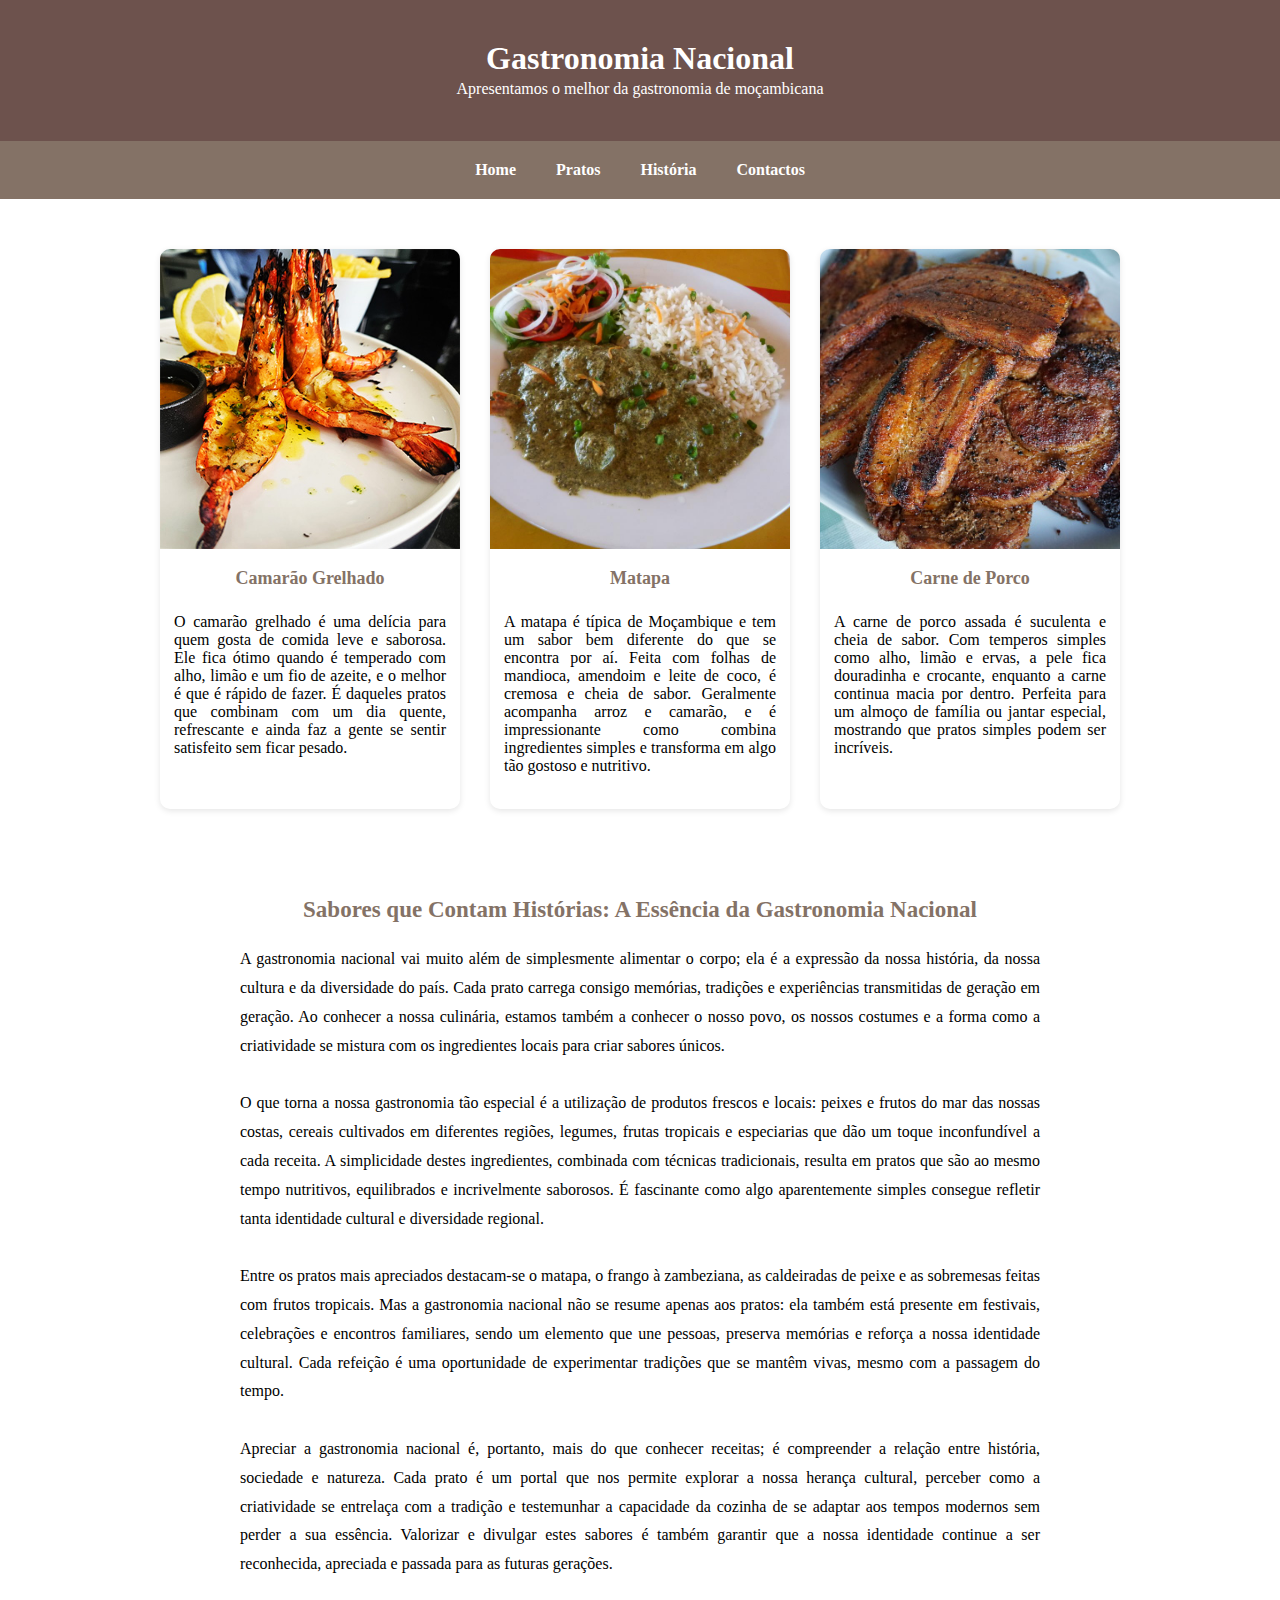
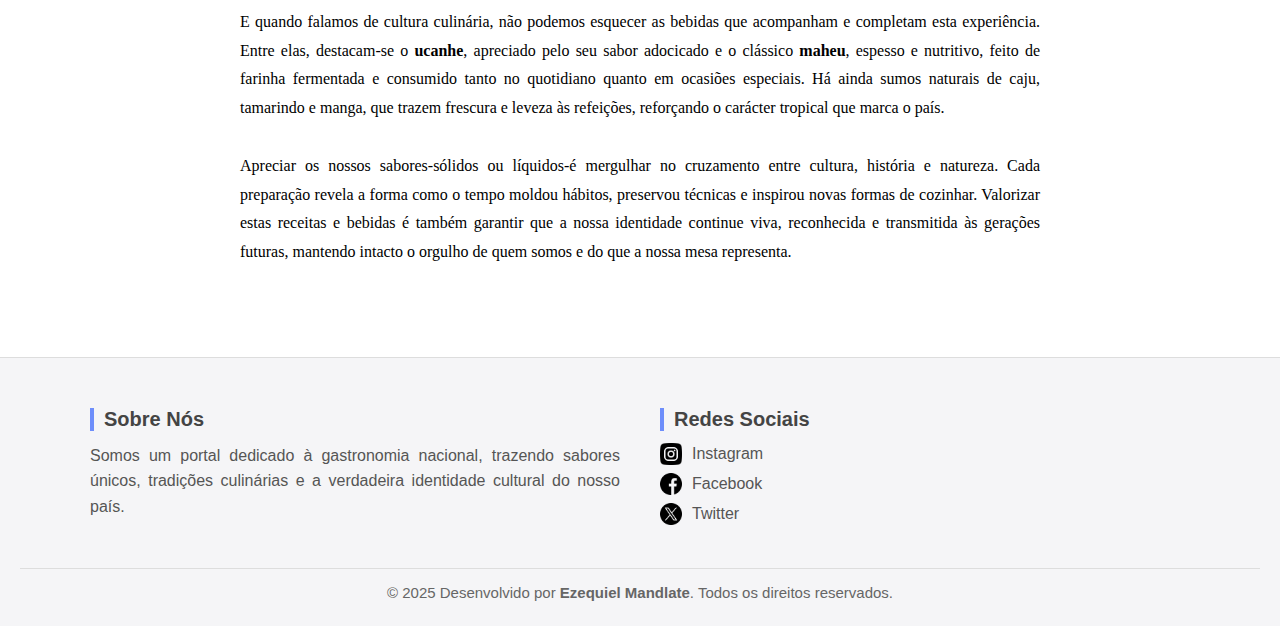
<file: index.html>
<!DOCTYPE html>
<html lang="pt">
<head>
  <meta charset="UTF-8">
  <meta name="viewport" content="width=device-width, initial-scale=1.0">
  <title>Gastronomia Nacional</title>
  <link rel="stylesheet" href="style.css">
</head>

<body>
  <header>
    <h1>Gastronomia Nacional</h1>
    <p>Apresentamos o melhor da gastronomia de moçambicana</p>
  </header>
  <nav id="menu">
    <ul>
      <li><a href="index.html" target="self">Home</a></li>
      <li><a href="pagina2.html" target="self">Pratos</a></li>
      <li><a href="pagina3.html" target="self">História</a></li>
      <li><a href="pagina4.html" target="self">Contactos</a></li>
    </ul>
  </nav>
 
  <div class="cards">
    <div class="card">
      <img src="imagens/1234.jpg" alt="Camarão Grelhado">
      <h3>Camarão Grelhado</h3>
      <p>O camarão grelhado é uma delícia para quem gosta de comida leve e saborosa. Ele fica ótimo quando é temperado
        com alho, limão e um fio de azeite, e o melhor é que é rápido de fazer. É daqueles pratos que combinam com um
        dia quente, refrescante e ainda faz a gente se sentir satisfeito sem ficar pesado.</p>
    </div>

    <div class="card">
      <img src="imagens/pratos-tipicos-de-mocambique.jpg" alt="Matapa">
      <h3>Matapa</h3>
      <p>A matapa é típica de Moçambique e tem um sabor bem diferente do que se encontra por aí. Feita com folhas de
        mandioca, amendoim e leite de coco, é cremosa e cheia de sabor. Geralmente acompanha arroz e camarão, e é
        impressionante como combina ingredientes simples e transforma em algo tão gostoso e nutritivo.</p>
    </div>

    <div class="card">
      <img src="imagens/porco1.jpg" alt="Carne de Porco">
      <h3>Carne de Porco</h3>
      <p>A carne de porco assada é suculenta e cheia de sabor. Com temperos simples como alho, limão e ervas, a pele
        fica douradinha e crocante, enquanto a carne continua macia por dentro. Perfeita para um almoço de família ou
        jantar especial, mostrando que pratos simples podem ser incríveis.</p>
    </div>
  </div>

  <section class="texto-card">
    <article class="texto-abaixo">
      <h2>Sabores que Contam Histórias: A Essência da Gastronomia Nacional</h2>
      <p>A gastronomia nacional vai muito além de simplesmente alimentar o corpo; ela é a expressão da nossa história,
        da
        nossa cultura e da diversidade do país. Cada prato carrega consigo memórias, tradições e experiências
        transmitidas de geração em geração. Ao conhecer a nossa culinária, estamos também a conhecer o nosso povo, os
        nossos costumes e a forma como a criatividade se mistura com os ingredientes locais para criar sabores únicos.
        <br>
        <br>
        O que torna a nossa gastronomia tão especial é a utilização de produtos frescos e locais: peixes e frutos do
        mar
        das nossas costas, cereais cultivados em diferentes regiões, legumes, frutas tropicais e especiarias que dão
        um
        toque inconfundível a cada receita. A simplicidade destes ingredientes, combinada com técnicas tradicionais,
        resulta em pratos que são ao mesmo tempo nutritivos, equilibrados e incrivelmente saborosos. É fascinante como
        algo aparentemente simples consegue refletir tanta identidade cultural e diversidade regional. <br>
        <br>
        Entre os pratos mais apreciados destacam-se o matapa, o frango à zambeziana, as caldeiradas de peixe e as
        sobremesas feitas com frutos tropicais. Mas a gastronomia nacional não se resume apenas aos pratos: ela também
        está presente em festivais, celebrações e encontros familiares, sendo um elemento que une pessoas, preserva
        memórias e reforça a nossa identidade cultural. Cada refeição é uma oportunidade de experimentar tradições que
        se mantêm vivas, mesmo com a passagem do tempo. <br>
        <br>
        Apreciar a gastronomia nacional é, portanto, mais do que conhecer receitas; é compreender a relação entre
        história, sociedade e natureza. Cada prato é um portal que nos permite explorar a nossa herança cultural,
        perceber como a criatividade se entrelaça com a tradição e testemunhar a capacidade da cozinha de se adaptar
        aos
        tempos modernos sem perder a sua essência. Valorizar e divulgar estes sabores é também garantir que a nossa
        identidade continue a ser reconhecida, apreciada e passada para as futuras gerações. <br>
        <br>
        E quando falamos de cultura culinária, não podemos esquecer as bebidas que acompanham e completam esta
        experiência.
        Entre elas, destacam-se o <strong>ucanhe</strong>, apreciado pelo seu sabor adocicado e o clássico
        <strong>maheu</strong>, espesso e nutritivo, feito de farinha fermentada e consumido
        tanto no
        quotidiano quanto em ocasiões especiais. Há ainda sumos naturais de caju, tamarindo e manga, que trazem
        frescura
        e
        leveza às refeições, reforçando o carácter tropical que marca o país.

        <br><br>

        Apreciar os nossos sabores-sólidos ou líquidos-é mergulhar no cruzamento entre cultura, história e natureza.
        Cada preparação revela a forma como o tempo moldou hábitos, preservou técnicas e inspirou novas formas de
        cozinhar.
        Valorizar estas receitas e bebidas é também garantir que a nossa identidade continue viva, reconhecida e
        transmitida
        às gerações futuras, mantendo intacto o orgulho de quem somos e do que a nossa mesa representa.
      </p>
      </p>
    </article>
  <footer class="footer">
    <div class="footer-content">
      <div class="footer-section">
        <h3>Sobre Nós</h3>
        <p>
          Somos um portal dedicado à gastronomia nacional, trazendo sabores únicos,
          tradições culinárias e a verdadeira identidade cultural do nosso país.
        </p>
      </div>
      <div class="footer-section">
        <h3>Redes Sociais</h3>
        <div class="social-links">
          <a href="#" target="blank">
            <img src="imagens/icones/instagram.png" alt="Instagram"> Instagram
          </a>

          <a href="#" target="blank">
            <img src="imagens/icones/facebook.png" alt="Facebook"> Facebook
          </a>

          <a href="#" target="blank">
            <img src="imagens/icones/twitter.png" alt="Twitter"> Twitter
          </a>
        </div>
      </div>
    </div>
    <div class="footer-bottom">
      © 2025 Desenvolvido por <strong>Ezequiel Mandlate</strong>. Todos os direitos reservados.
    </div>
  </footer>
</body>
</html>
</file>
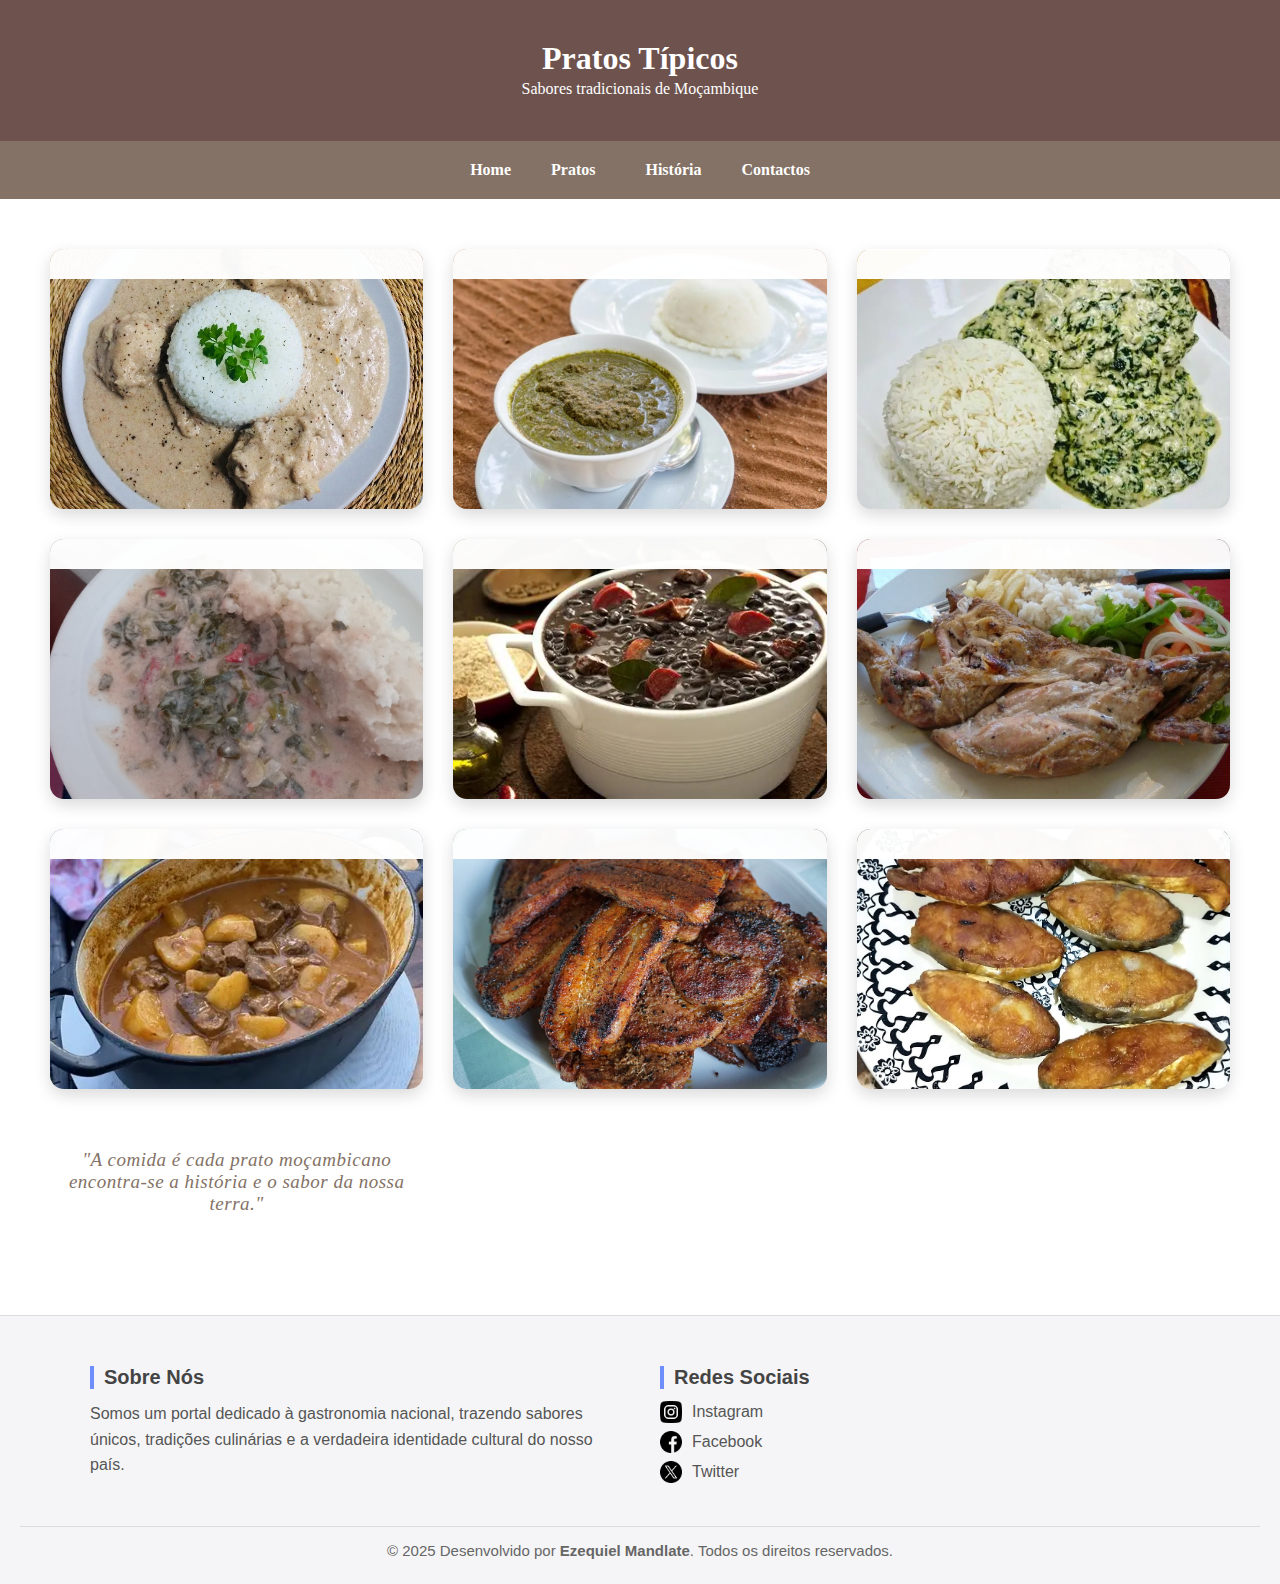
<file: pagina2.html>
<!DOCTYPE html>
<html lang="pt">
<head>
<meta charset="UTF-8">
<meta name="viewport" content="width=device-width, initial-scale=1.0">
<title>Pratos Típicos</title>

<style>
* {
        margin: 0;
        padding: 0;
    }

   

    :root {
        --fundo-principal: #f5f5f5;
        --texto-principal: #222222;
        --texto-inverso: #ffffff;
        --destaque: #847266;
        --destaque-inverso: #a79f98;
        --fundo-card: #ffffff;
    }


    nav {
        background-color: var(--destaque);
        color: var(--texto);
        padding: 10px;
        display: flex;
        justify-content: center;
        align-items: center;
        padding-top: 20px;
        padding-bottom: 20px;
        position: sticky;
        top: 0px;
        z-index: 10;
    }

    body {
        background-color: #ffffff;
        font-family: 'Times New Roman', Times, sans-serif;
        overflow-x: hidden;
    }

    header {
        background-color: #6d524d;
        text-align: center;
        padding: 40px;
        color: white;
        font-family: "Times", "serif";
        font-weight: 400;
        font-style: normal;
    }


    header p {
        padding: 3px;
        text-align: center;
        font-size: 16px;
    }

    nav#menu ul {
        list-style: none;
        display: flex;
        gap: 10px;
        text-align: center;
        justify-content: center;
    }

    #menu a {
        text-decoration: none;
        color: var(--texto-inverso);
        font-weight: 600;
        padding: 12px 15px;
        border-radius: 5px 10px;
        transition: background-color 0.5ms, color 0, 5ms;

    }

    nav#menu a:hover {
        background-color: var(--destaque-inverso);
        color: var(--destaque);
    }

.container{
    display:grid;
    grid-template-columns:repeat(3, 1fr);
    gap:30px;
    padding:50px;
}


.card{
    position:relative;
    width:100%;
    height:260px;
    overflow:hidden;
    border-radius:14px;
    cursor:pointer;
    box-shadow:0 6px 16px rgba(0,0,0,0.15);
}


.card img{
    width:100%;
    height:100%;
    object-fit:cover;
    display:block;
}

.descricao{
    position:absolute;
    top:-100%;
    left:1;
    width:100%;
    height:100%;
    background:rgba(255,255,255,0.97);
    padding:15px;
    transition:top 0.6s ease;
    display:flex;
    flex-direction:column;
    justify-content:center;
}

.descricao h3{
    color:var(--destaque);
    text-align:center;
    margin-bottom:10px;
    font-size:20px;
}

.descricao p{
    text-align:justify;
    font-size:15px;
    line-height:1.6;
}


.card.active .descricao{
    top:0;
}
 .citacao { 
    text-align: center;
    font-style: italic; 
    color: #847266; 
    margin: auto;
    margin-top: 30px;
    margin-bottom: 50px;
    font-size: 19px;
    letter-spacing: 0.5px; }

    .footer {
        background: #f5f5f7;
        color: #333;
        padding: 50px 20px 10px;
        border-top: 1px solid #ddd;
        font-family: "Arial", sans-serif;
    }


    .footer-content {
        max-width: 1100px;
        margin: auto;
        display: flex;
        justify-content: space-between;
        gap: 40px;
        flex-wrap: wrap;
    }

    .footer-section {
        flex: 1;
        min-width: 260px;
    }

    .footer-section h3 {
        font-size: 20px;
        margin-bottom: 12px;
        color: #444;
        font-weight: 600;
        border-left: 4px solid #6e8efb;
        padding-left: 10px;
    }

    .footer-section p {
        line-height: 1.6;
        font-size: 16px;
        color: #555;
    }


    .social-links a {
        display: flex;
        align-items: center;
        gap: 10px;
        margin: 8px 0;
        text-decoration: none;
        color: #555;
        font-size: 16px;
        transition: 0.3s ease;
    }

    .social-links a img {
        width: 22px;
        height: 22px;
        filter: grayscale(100%);
        transition: 0.3s;
    }

    .social-links a:hover {
        color: #6e8efb;
        transform: translateX(5px);
    }

    .social-links a:hover img {
        filter: brightness(1) saturate(2);
    }


    .footer-bottom {
        text-align: center;
        margin-top: 35px;
        padding: 15px 0;
        color: #666;
        font-size: 15px;
        border-top: 1px solid #ddd;
    }


@media(max-width:1000px){
    .container{
        grid-template-columns:repeat(2, 1fr);
        padding:30px;
    }
}

@media(max-width:600px){
    .container{
        grid-template-columns:1fr;
        padding:20px;
    }
}
</style>
</head>

<body>

<header>
    <h1>Pratos Típicos</h1>
    <p>Sabores tradicionais de Moçambique</p>
</header>
    <nav id="menu">
        <ul>
            <li><a href="index.html" target="self">Home</a></li>
            <li><a href="pagina2.html" target="self">Pratos</a>
            <li>
            <li><a href="pagina3.html" target="self">História</a></li>
            <li><a href="pagina4.html" target="self">Contactos</a></li>
        </ul>
    </nav>
<section class="container">

<div class="card">
    <div class="descricao">
        <h3>Frango de Amendoim</h3>
        <p>
        Um dos pratos mais apreciados da culinária moçambicana. O frango é cozinhado lentamente
        num molho rico feito de amendoim torrado, cebola, alho e tomate. A textura cremosa
        e o sabor intenso fazem deste prato uma presença constante em refeições familiares,
        sendo tradicionalmente servido com arroz branco ou xima.
        </p>
    </div>
    <img src="imagens/121162530_1203187416725568_6972182911998157843_n.jpg">
</div>

<div class="card">
    <div class="descricao">
        <h3>Matapa</h3>
        <p>
        A Matapa é um verdadeiro símbolo gastronómico de Moçambique. Preparada com folhas jovens
        de mandioca, amendoim pilado e leite de coco, pode levar camarão seco ou fresco.
        O seu sabor marcante reflete a ligação profunda entre a cozinha tradicional,
        o campo e o mar, sendo geralmente acompanhada de arroz ou xima.
        </p>
    </div>
    <img src="imagens/matapa-mozambique-1024x683.webp">
</div>

<div class="card">
    <div class="descricao">
        <h3>Caril de Cacana</h3>
        <p>
        Este prato combina folhas de cacana, conhecidas pelo seu sabor levemente amargo,
        com amendoim e leite de coco. O resultado é um caril equilibrado e nutritivo,
        muito presente nas zonas rurais. É servido como acompanhamento ou prato principal,
        sempre com arroz ou xima.
        </p>
    </div>
    <img src="imagens/cacana12.webp">
</div>

<div class="card">
    <div class="descricao">
        <h3>Couve de Amendoim</h3>
        <p>
        Preparada com folhas de couve refogadas e misturadas com amendoim moído e leite de coco,
        este prato destaca-se pela sua suavidade e riqueza nutricional. É uma opção comum
        no dia a dia das famílias moçambicanas, acompanhando arroz ou xima.
        </p>
    </div>
    <img src="imagens/54321.jpg">
</div>

<div class="card">
    <div class="descricao">
        <h3>Feijoada Moçambicana</h3>
        <p>
        A feijoada moçambicana é preparada com feijão e carne suína, temperada com alho,
        cebola e especiarias simples. Cozida lentamente, apresenta um sabor profundo
        e reconfortante, sendo ideal para almoços em família e momentos de convívio.
        </p>
    </div>
    <img src="imagens/4321.webp">
</div>

<div class="card">
    <div class="descricao">
        <h3>Frango à Zambeziana</h3>
        <p>
        Prato típico da região da Zambézia, o frango é marinado com limão, alho e ervas,
        e cozinhado lentamente até ficar extremamente macio. O molho suave e aromático
        torna esta receita muito apreciada, servida com arroz, xima e salada fresca.
        </p>
    </div>
    <img src="imagens/foto03.jpg">
</div>

<div class="card">
    <div class="descricao">
        <h3>Guisado de Vaca</h3>
        <p>
        Um prato tradicional e reconfortante, onde a carne bovina é cozida durante várias horas
        em molho de tomate, cebola e especiarias suaves. O resultado é uma carne macia
        e um molho espesso, perfeito para acompanhar arroz, batata ou xima.
        </p>
    </div>
    <img src="imagens/carnedevaca.webp">
</div>

<div class="card">
    <div class="descricao">
        <h3>Carne de Porco</h3>
        <p>
        A carne de porco pode ser assada ou estufada, sempre bem temperada com alho,
        cebola e ervas locais. Quando bem preparada, apresenta uma textura suculenta
        e um sabor intenso, sendo frequentemente servida com xima ou arroz.
        </p>
    </div>
    <img src="imagens/porco1.jpg">
</div>

<div class="card">
    <div class="descricao">
        <h3>Peixe Serra</h3>
        <p>
        Muito apreciado nas zonas costeiras, o peixe-serra é grelhado ou assado,
        temperado com alho, limão e ervas aromáticas. A sua carne branca e firme
        destaca-se pelo sabor natural e frescura, sendo presença constante nas mesas familiares.
        </p>
    </div>
    <img src="imagens/peixe-serra.jpg">
</div>
<article class="citacao">
    
            <P>"A comida é cada prato moçambicano encontra-se a história e o sabor da nossa terra." </P>
</article>
</section>
  <footer class="footer">
        <div class="footer-content">
            <div class="footer-section">
                <h3>Sobre Nós</h3>
                <p>
                    Somos um portal dedicado à gastronomia nacional, trazendo sabores únicos,
                    tradições culinárias e a verdadeira identidade cultural do nosso país.
                </p>
            </div>

            <div class="footer-section">
                <h3>Redes Sociais</h3>
                <div class="social-links">
                    <a href="#" target="_blank">
                        <img src="imagens/icones/instagram.png" alt="Instagram"> Instagram
                    </a>

                    <a href="#" target="_blank">
                        <img src="imagens/icones/facebook.png" alt="Facebook"> Facebook
                    </a>

                    <a href="#" target="_blank">
                        <img src="imagens/icones/twitter.png" alt="Twitter"> Twitter
                    </a>
                </div>
            </div>

        </div>


        <div class="footer-bottom">
            © 2025 Desenvolvido por <strong>Ezequiel Mandlate</strong>. Todos os direitos reservados.
        </div>
    </footer>

<script>
document.querySelectorAll(".card").forEach(card=>{
    card.addEventListener("click",()=>{
        card.classList.toggle("active");
    });
});
</script>

</body>
</html>
</file>
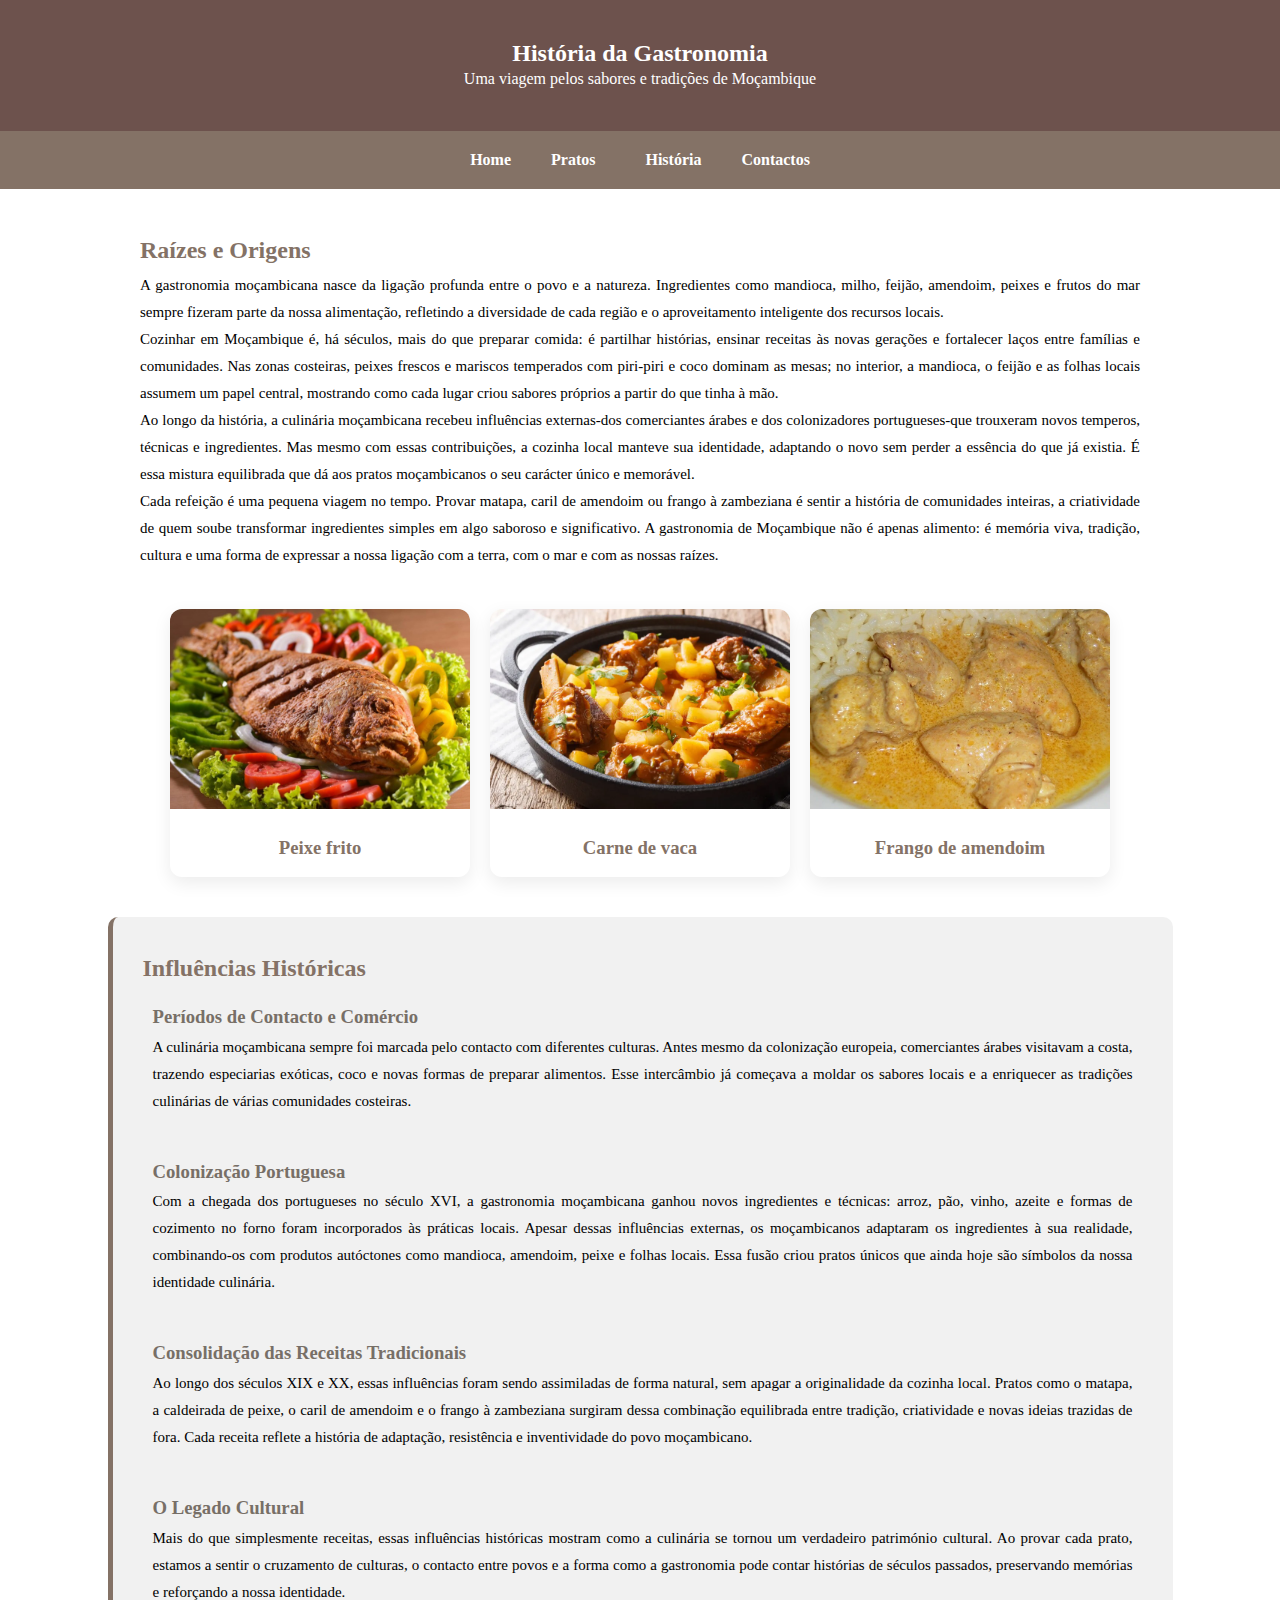
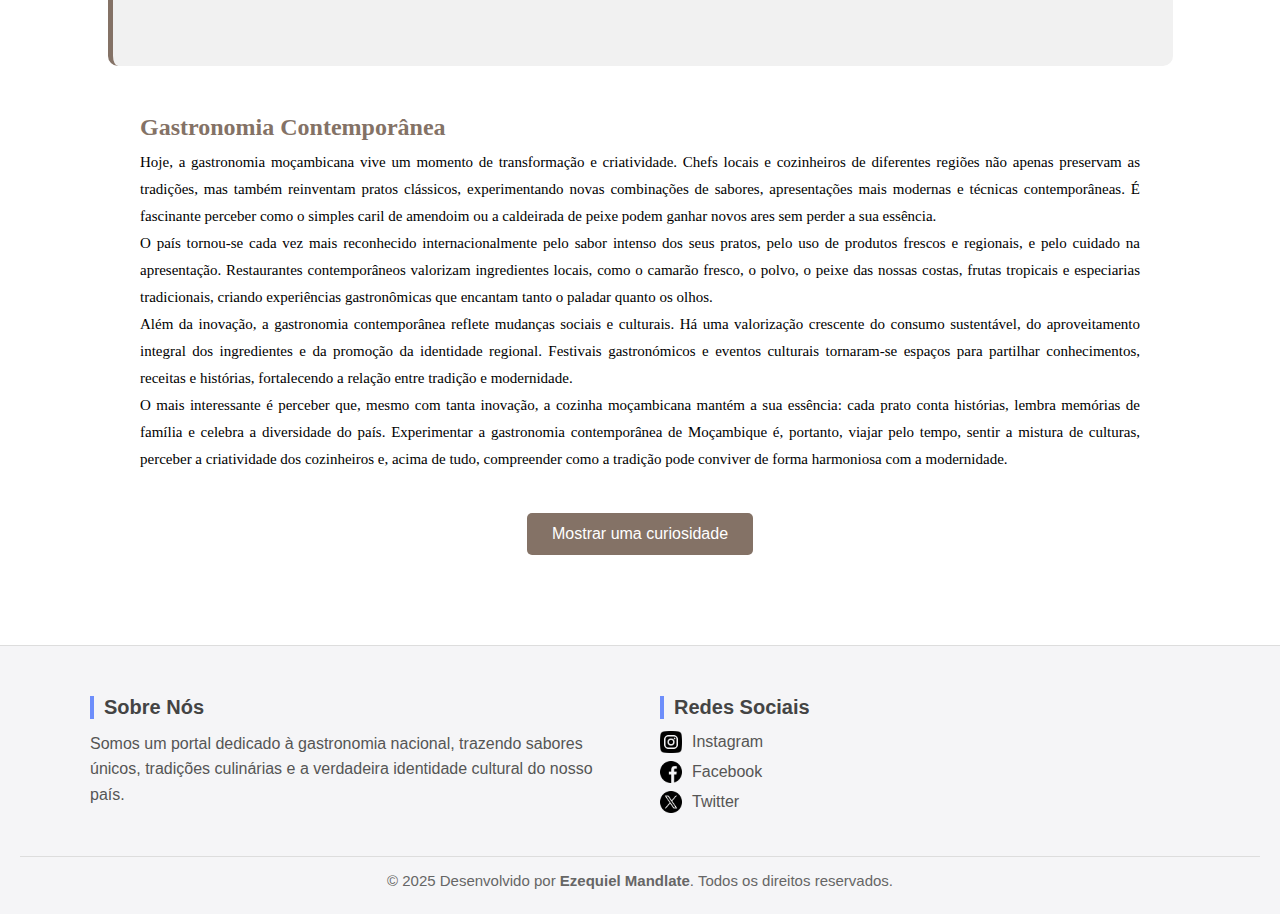
<file: pagina3.html>
<!DOCTYPE html>
<html lang="pt">

<head>
    <meta charset="UTF-8">
    <meta name="viewport" content="width=device-width, initial-scale=1.0">
    <title>História</title>
</head>
<style>
    * {
        margin: 0;
        padding: 0;
    }

   

    :root {
        --fundo-principal: #f5f5f5;
        --texto-principal: #222222;
        --texto-inverso: #ffffff;
        --destaque: #847266;
        --destaque-inverso: #a79f98;
        --fundo-card: #ffffff;
    }


    nav {
        background-color: var(--destaque);
        color: var(--texto);
        padding: 10px;
        display: flex;
        justify-content: center;
        align-items: center;
        padding-top: 20px;
        padding-bottom: 20px;
        position: sticky;
        top: 0px;
        z-index: 10;
    }

    body {
        background-color: #ffffff;
        font-family: 'Times New Roman', Times, sans-serif;
        overflow-x: hidden;
    }

    header {
        background-color: #6d524d;
        text-align: center;
        padding: 40px;
        color: white;
        font-family: "Times", "serif";
        font-weight: 400;
        font-style: normal;
    }


    header p {
        padding: 3px;
        text-align: center;
        font-size: 16px;
    }

    nav#menu ul {
        list-style: none;
        display: flex;
        gap: 10px;
        text-align: center;
        justify-content: center;
    }

    #menu a {
        text-decoration: none;
        color: var(--texto-inverso);
        font-weight: 600;
        padding: 12px 15px;
        border-radius: 5px 10px;
        transition: background-color 0.5ms, color 0, 5ms;

    }

    nav#menu a:hover {
        background-color: var(--destaque-inverso);
        color: var(--destaque);
    }

    section {
        max-width: 1000px;
        margin: 40px auto;
        padding: 0 20px;
        line-height: 1.8;
    }

    #origens {
        text-align: justify;
        font-size: 16px;
    }

    h2 {
        color: #847266;
    }

    .timeline {
        background-color: #f1f1f1;
        border-left: 5px solid #847266;
        border-radius: 10px;
        padding: 30px;
        text-align: justify;
        font-size: 16px;
    }

    #moderna {
        text-align: justify;
        font-size: 16px;
    }

    .evento {
        margin-bottom: 20px;
        padding: 10px;
    }

    .evento h3 {
        margin: 0;
        color: #776f67;
    }



    #curiosidadeBtn {
        display: block;
        margin: 30px auto;
        margin-bottom: 60px;
        background-color: var(--destaque);
        color: white;
        border: none;
        padding: 12px 25px;
        border-radius: 5px;
        cursor: pointer;
        font-size: 1em;
        transition: background-color 0.3s, transform 0.3s;
    }

    #curiosidadeBtn:hover {
        background-color: var(--destaque-inverso);
        color: var(--destaque);
        transform: translateY(-5px);
    }

    #curiosidade {
        text-align: center;
        font-style: italic;
        margin-top: 20px;
        margin-bottom: 90px;
    }


    .cards-container {
        display: flex;
        justify-content: center;
        gap: 20px;
        flex-wrap: wrap;
        max-width: 1100px;
        margin: 40px auto;
        padding: 0 20px;
    }

    .card {
        background: white;
        border-radius: 12px;
        box-shadow: 0 6px 18px rgba(0, 0, 0, 0.08);
        overflow: hidden;
        width: 300px;
        text-align: center;
        transition: transform 0.3s ease, box-shadow 0.3s ease;
    }

    .card img {
        width: 100%;
        height: 200px;
        object-fit: cover;
    }

    .card h3 {
        margin: 12px 0;
        color: var(--destaque);
    }

    .card:hover {
        transform: translateY(0px) scale(1.0);
        box-shadow: 0 5px 2px rgba(0, 0, 0, 0.12);
    }



    .footer {
        background: #f5f5f7;
        color: #333;
        padding: 50px 20px 10px;
        border-top: 1px solid #ddd;
        font-family: "Arial", sans-serif;
    }


    .footer-content {
        max-width: 1100px;
        margin: auto;
        display: flex;
        justify-content: space-between;
        gap: 40px;
        flex-wrap: wrap;
    }

    .footer-section {
        flex: 1;
        min-width: 260px;
    }

    .footer-section h3 {
        font-size: 20px;
        margin-bottom: 12px;
        color: #444;
        font-weight: 600;
        border-left: 4px solid #6e8efb;
        padding-left: 10px;
    }

    .footer-section p {
        line-height: 1.6;
        font-size: 16px;
        color: #555;
    }


    .social-links a {
        display: flex;
        align-items: center;
        gap: 10px;
        margin: 8px 0;
        text-decoration: none;
        color: #555;
        font-size: 16px;
        transition: 0.3s ease;
    }

    .social-links a img {
        width: 22px;
        height: 22px;
        filter: grayscale(100%);
        transition: 0.3s;
    }

    .social-links a:hover {
        color: #6e8efb;
        transform: translateX(5px);
    }

    .social-links a:hover img {
        filter: brightness(1) saturate(2);
    }


    .footer-bottom {
        text-align: center;
        margin-top: 35px;
        padding: 15px 0;
        color: #666;
        font-size: 15px;
        border-top: 1px solid #ddd;
    }
    
        @media (max-width: 900px) {
            .cards-container {
                grid-template-columns: repeat(2, 1fr);
            }
        }
            header h1 {
                font-size: 24px;
            }

            .cards-container {
                grid-template-columns: 1fr;
            }

            p {
                font-size: 15px;
            }
</style>

<body>
    <header>
        <h1>História da Gastronomia </h1>
        <p>Uma viagem pelos sabores e tradições de Moçambique</p>
    </header>
    <nav id="menu">
        <ul>
            <li><a href="index.html" target="self">Home</a></li>
            <li><a href="pagina2.html" target="self">Pratos</a>
            <li>
            <li><a href="pagina3.html" target="self">História</a></li>
            <li><a href="pagina4.html" target="self">Contactos</a></li>
        </ul>
    </nav>

    <section id="origens">
        <h2>Raízes e Origens</h2>
        <p>
            A gastronomia moçambicana nasce da ligação profunda entre o povo e a natureza. Ingredientes como mandioca,
            milho, feijão, amendoim, peixes e frutos do mar sempre fizeram parte da nossa alimentação, refletindo a
            diversidade de cada região e o aproveitamento inteligente dos recursos locais.
        </p>

        <p>
            Cozinhar em Moçambique é, há séculos, mais do que preparar comida: é partilhar histórias, ensinar receitas
            às novas gerações e fortalecer laços entre famílias e comunidades. Nas zonas costeiras, peixes frescos e
            mariscos temperados com piri-piri e coco dominam as mesas; no interior, a mandioca, o feijão e as folhas
            locais assumem um papel central, mostrando como cada lugar criou sabores próprios a partir do que tinha à
            mão.
        </p>

        <p>
            Ao longo da história, a culinária moçambicana recebeu influências externas-dos comerciantes árabes e dos
            colonizadores portugueses-que trouxeram novos temperos, técnicas e ingredientes. Mas mesmo com essas
            contribuições, a cozinha local manteve sua identidade, adaptando o novo sem perder a essência do que já
            existia. É essa mistura equilibrada que dá aos pratos moçambicanos o seu carácter único e memorável.
        </p>

        <p>
            Cada refeição é uma pequena viagem no tempo. Provar matapa, caril de amendoim ou frango à zambeziana é
            sentir a história de comunidades inteiras, a criatividade de quem soube transformar ingredientes simples em
            algo saboroso e significativo. A gastronomia de Moçambique não é apenas alimento: é memória viva, tradição,
            cultura e uma forma de expressar a nossa ligação com a terra, com o mar e com as nossas raízes.
        </p>

    </section>
    <section class="cards-container">
        <div class="card">
            <img src="imagens/peixe.jpg" alt="peixe frito">
            <h3>Peixe frito</h3>
        </div>
        <div class="card">
            <img src="imagens/carne23.webp" alt="carne de vaca">
            <h3>Carne de vaca</h3>
        </div>
        <div class="card">
            <img src="imagens/Caril-de-Amendoim.jpg" alt="frango de amendoim">
            <h3>Frango de amendoim</h3>
        </div>
    </section>
    </section>
    <section id="colonial" class="timeline">
        <h2>Influências Históricas</h2>

        <div class="evento">
            <h3>Períodos de Contacto e Comércio</h3>
            <p>
                A culinária moçambicana sempre foi marcada pelo contacto com diferentes culturas. Antes mesmo da
                colonização europeia, comerciantes árabes visitavam a costa, trazendo especiarias exóticas, coco e novas
                formas de preparar alimentos. Esse intercâmbio já começava a moldar os sabores locais e a enriquecer as
                tradições culinárias de várias comunidades costeiras.
            </p>
        </div>

        <div class="evento">
            <h3>Colonização Portuguesa</h3>
            <p>
                Com a chegada dos portugueses no século XVI, a gastronomia moçambicana ganhou novos ingredientes e
                técnicas: arroz, pão, vinho, azeite e formas de cozimento no forno foram incorporados às práticas
                locais. Apesar dessas influências externas, os moçambicanos adaptaram os ingredientes à sua realidade,
                combinando-os com produtos autóctones como mandioca, amendoim, peixe e folhas locais. Essa fusão criou
                pratos únicos que ainda hoje são símbolos da nossa identidade culinária.
            </p>
        </div>

        <div class="evento">
            <h3>Consolidação das Receitas Tradicionais</h3>
            <p>
                Ao longo dos séculos XIX e XX, essas influências foram sendo assimiladas de forma natural, sem apagar a
                originalidade da cozinha local. Pratos como o matapa, a caldeirada de peixe, o caril de amendoim e o
                frango à zambeziana surgiram dessa combinação equilibrada entre tradição, criatividade e novas ideias
                trazidas de fora. Cada receita reflete a história de adaptação, resistência e inventividade do povo
                moçambicano.
            </p>
        </div>

        <div class="evento">
            <h3>O Legado Cultural</h3>
            <p>
                Mais do que simplesmente receitas, essas influências históricas mostram como a culinária se tornou um
                verdadeiro património cultural. Ao provar cada prato, estamos a sentir o cruzamento de culturas, o
                contacto entre povos e a forma como a gastronomia pode contar histórias de séculos passados, preservando
                memórias e reforçando a nossa identidade.
            </p>
        </div>
    </section>

    <section id="moderna">
        <h2>Gastronomia Contemporânea</h2>
        <p>
            Hoje, a gastronomia moçambicana vive um momento de transformação e criatividade. Chefs locais e cozinheiros
            de diferentes regiões não apenas preservam as tradições, mas também reinventam pratos clássicos,
            experimentando novas combinações de sabores, apresentações mais modernas e técnicas contemporâneas. É
            fascinante perceber como o simples caril de amendoim ou a caldeirada de peixe podem ganhar novos ares sem
            perder a sua essência.
        </p>

        <p>
            O país tornou-se cada vez mais reconhecido internacionalmente pelo sabor intenso dos seus pratos, pelo uso
            de produtos frescos e regionais, e pelo cuidado na apresentação. Restaurantes contemporâneos valorizam
            ingredientes locais, como o camarão fresco, o polvo, o peixe das nossas costas, frutas tropicais e
            especiarias tradicionais, criando experiências gastronômicas que encantam tanto o paladar quanto os olhos.
        </p>

        <p>
            Além da inovação, a gastronomia contemporânea reflete mudanças sociais e culturais. Há uma valorização
            crescente do consumo sustentável, do aproveitamento integral dos ingredientes e da promoção da identidade
            regional. Festivais gastronómicos e eventos culturais tornaram-se espaços para partilhar conhecimentos,
            receitas e histórias, fortalecendo a relação entre tradição e modernidade.
        </p>

        <p>
            O mais interessante é perceber que, mesmo com tanta inovação, a cozinha moçambicana mantém a sua essência:
            cada prato conta histórias, lembra memórias de família e celebra a diversidade do país. Experimentar a
            gastronomia contemporânea de Moçambique é, portanto, viajar pelo tempo, sentir a mistura de culturas,
            perceber a criatividade dos cozinheiros e, acima de tudo, compreender como a tradição pode conviver de forma
            harmoniosa com a modernidade.
        </p>
    </section>


    <button id="curiosidadeBtn">Mostrar uma curiosidade</button>
    <p id="curiosidade"></p>
    </section>


    <footer class="footer">
        <div class="footer-content">
            <div class="footer-section">
                <h3>Sobre Nós</h3>
                <p>
                    Somos um portal dedicado à gastronomia nacional, trazendo sabores únicos,
                    tradições culinárias e a verdadeira identidade cultural do nosso país.
                </p>
            </div>

            <div class="footer-section">
                <h3>Redes Sociais</h3>
                <div class="social-links">
                    <a href="#" target="_blank">
                        <img src="imagens/icones/instagram.png" alt="Instagram"> Instagram
                    </a>

                    <a href="#" target="_blank">
                        <img src="imagens/icones/facebook.png" alt="Facebook"> Facebook
                    </a>

                    <a href="#" target="_blank">
                        <img src="imagens/icones/twitter.png" alt="Twitter"> Twitter
                    </a>
                </div>
            </div>

        </div>


        <div class="footer-bottom">
            © 2025 Desenvolvido por <strong>Ezequiel Mandlate</strong>. Todos os direitos reservados.
        </div>
    </footer>
    <script>
        const curiosidades = [
            "O matapa é feito de folhas de mandioca com amendoim e coco, e varia em cada região.",
            "O piri-piri moçambicano é famoso pelo sabor intenso, usado em frangos e camarões.",
            "O frango à zambeziana combina ingredientes simples, mas o resultado é extremamente saboroso.",
            "A zona costeira influencia a gastronomia, tornando peixes e mariscos protagonistas em muitos pratos.",
            "Sobremesas com frutas tropicais são parte essencial da tradição culinária moçambicana."
        ];

        const btn = document.getElementById('curiosidadeBtn');
        const p = document.getElementById('curiosidade');

        btn.addEventListener('click', () => {
            const aleatoria = curiosidades[Math.floor(Math.random() * curiosidades.length)];
            p.textContent = aleatoria;
        });
    </script>
</body>
</html>
</file>
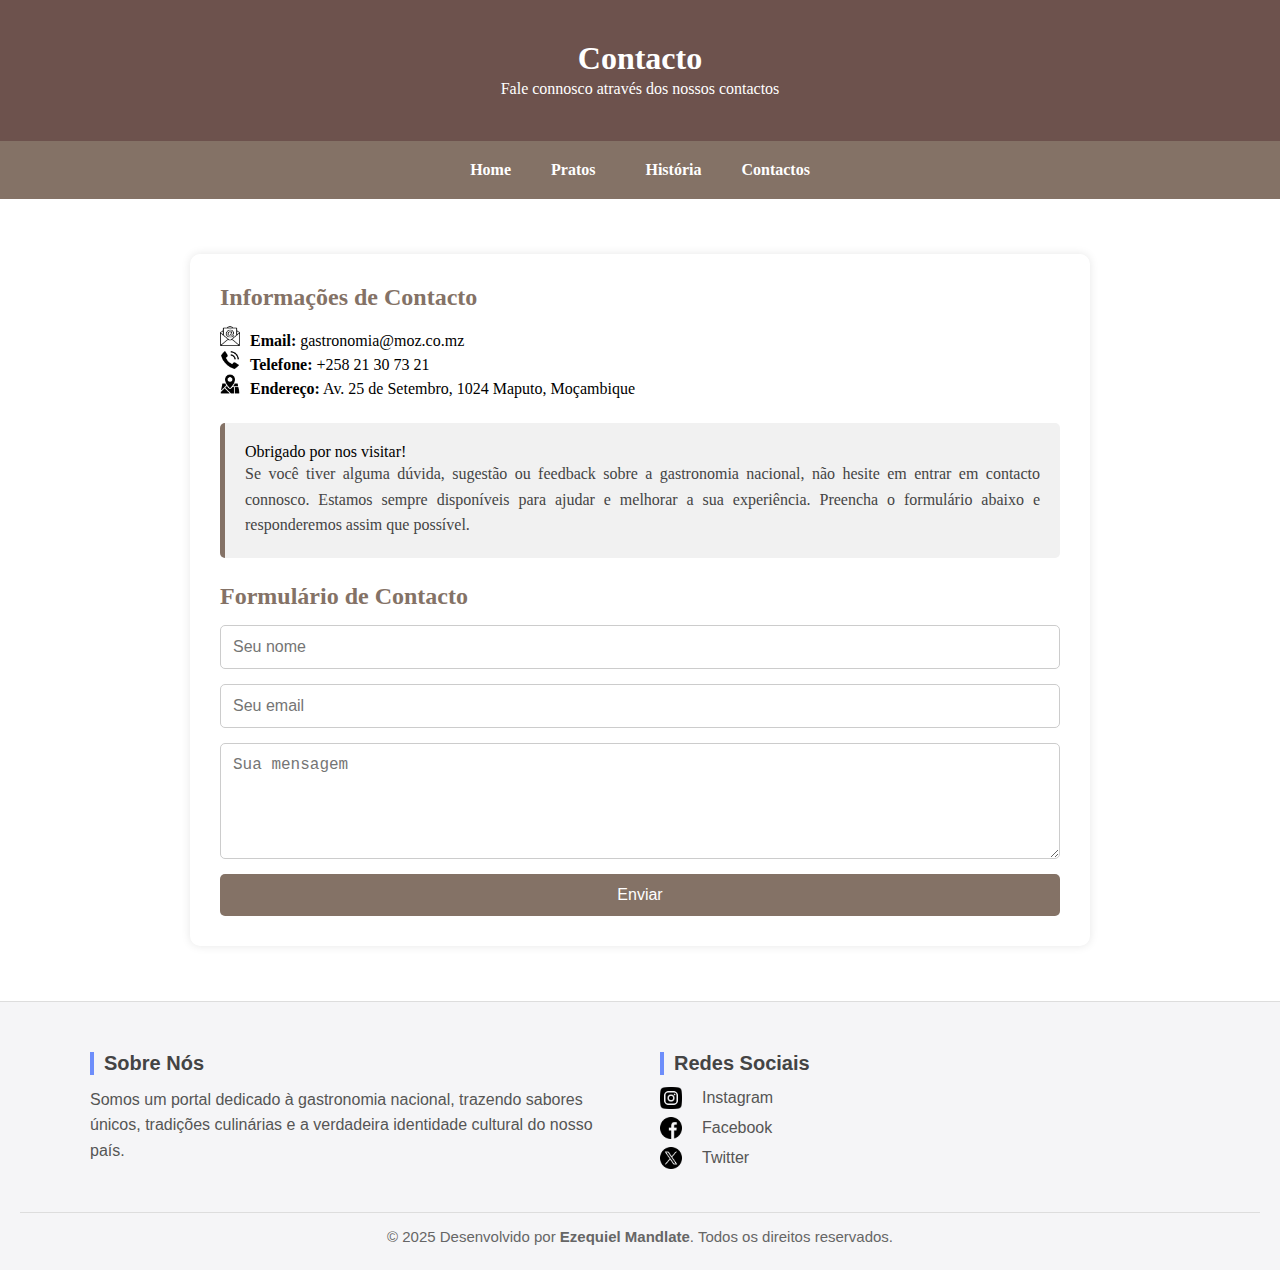
<file: pagina4.html>
<!DOCTYPE html>
<html lang="pt">

<head>
    <meta charset="UTF-8">
    <meta name="viewport" content="width=device-width, initial-scale=1.0">
    <title>Contacto</title>


    <style>
        * {
            padding: 0;
            margin: 0;
            box-sizing: border-box;
        }

       

        :root {
            --fundo-principal: #f5f5f5;
            --texto-principal: #222222;
            --texto-inverso: #ffffff;
            --destaque: #847266;
            --destaque-inverso: #a79f98;
            --fundo-card: #ffffff;
        }


        nav {
            background-color: var(--destaque);
            color: var(--texto);
            padding: 10px;
            display: flex;
            justify-content: center;
            align-items: center;
            padding-top: 20px;
            padding-bottom: 20px;
            position: sticky;
            top: 0px;
            z-index: 10;
        }

        header {
            background-color: #6d524d;
            text-align: center;
            padding: 40px;
            color: white;
            font-family: "Times", "serif";
            font-weight: 400;
            font-style: normal;
        }


        header p {
            padding: 3px;
            text-align: center;
        }


        nav#menu ul {
            list-style: none;
            display: flex;
            gap: 10px;
            text-align: center;
            justify-content: center;
        }

        #menu a {
            text-decoration: none;
            color: var(--texto-inverso);
            font-weight: 600;
            padding: 12px 15px;
            border-radius: 5px 10px;
            transition: background-color 0.5ms, color 0, 5ms;

        }

        nav#menu a:hover {
            background-color: var(--destaque-inverso);
            color: var(--destaque);
        }

        body {
            background-color: white;
            font-family: 'Times New Roman', Times, sans-serif;
            overflow-x: hidden;
        }


        nav a:hover {
            background-color: var(--destaque-inverso);
            color: var(--destaque);
        }

        .container {
            max-width: 900px;
            margin: 55px auto;
            background: white;
            padding: 30px;
            border-radius: 10px;
            box-shadow: 0 0 10px rgba(0, 0, 0, 0.1);
        }


        h2 {
            margin-bottom: 15px;
            color: var(--destaque);
        }


        form {
            display: flex;
            flex-direction: column;
            gap: 15px;
        }

        input,
        textarea {
            padding: 12px;
            border-radius: 5px;
            border: 1px solid #ccc;
            font-size: 16px;
        }

        button {
            background-color: var(--destaque);
            color: white;
            padding: 12px;
            border: none;
            border-radius: 5px;
            cursor: pointer;
            font-size: 16px;
        }

        button:hover {
            background-color: var(--destaque-inverso);
            color: var(--destaque);
        }

        img {
            width: 20px;
            height: 20px;
            margin-right: 10px;
        }



        .intro-msg {
            margin: 25px 0;
            padding: 20px;
            background: #f1f1f1;
            border-left: 5px solid var(--destaque);
            border-radius: 5px;
            transition: transform 0.3s ease;
            cursor: pointer;

        }

        .intro-msg h3 {
            color: var(--destaque);
            margin-bottom: 10px;
        }

        .intro-msg p {
            line-height: 1.6;
            text-align: justify;
            color: #444;
        }

        .intro-msg:hover {
            transform: translateX(7px);
        }

        .footer {
            background: #f5f5f7;
            color: #333;
            padding: 50px 20px 10px;
            border-top: 1px solid #ddd;
            font-family: "Arial", sans-serif;
        }


        .footer-content {
            max-width: 1100px;
            margin: auto;
            display: flex;
            justify-content: space-between;
            gap: 40px;
            flex-wrap: wrap;
        }

        .footer-section {
            flex: 1;
            min-width: 260px;
        }

        .footer-section h3 {
            font-size: 20px;
            margin-bottom: 12px;
            color: #444;
            font-weight: 600;
            border-left: 4px solid #6e8efb;
            padding-left: 10px;
        }

        .footer-section p {
            line-height: 1.6;
            font-size: 16px;
            color: #555;
        }


        .social-links a {
            display: flex;
            align-items: center;
            gap: 10px;
            margin: 8px 0;
            text-decoration: none;
            color: #555;
            font-size: 16px;
            transition: 0.3s ease;
        }

        .social-links a img {
            width: 22px;
            height: 22px;
            filter: grayscale(100%);
            transition: 0.3s;
        }


        .social-links a:hover {
            color: #6e8efb;
            transform: translateX(5px);
        }

        .social-links a:hover img {
            filter: brightness(1) saturate(2);
        }


        .footer-bottom {
            text-align: center;
            margin-top: 35px;
            padding: 15px 0;
            color: #666;
            font-size: 15px;
            border-top: 1px solid #ddd;
        }
    </style>
</head>

<body>
    <header>
        <h1>Contacto</h1>
        <p>Fale connosco através dos nossos contactos</p>
    </header>
    <nav id="menu">
        <ul>
            <li><a href="index.html" target="self">Home</a></li>
            <li><a href="pagina2.html" target="self">Pratos</a>
            <li>
            <li><a href="pagina3.html" target="self">História</a></li>
            <li><a href="pagina4.html" target="self">Contactos</a></li>
        </ul>
    </nav>
    <div class="container">
        <h2>Informações de Contacto</h2>
        <p><img src="imagens/icones/email.png" alt=""><strong>Email:</strong> gastronomia@moz.co.mz</p>
        <p><img src="imagens/icones/telephone-call (1).png" alt=""><strong>Telefone:</strong> +258 21 30 73 21</p>
        <p><img src="imagens/icones/location.png" alt=""><strong>Endereço:</strong> Av. 25 de Setembro, 1024 Maputo,
            Moçambique</p>

        <div class="intro-msg" <h3>Obrigado por nos visitar!</h3>
            <p>
                Se você tiver alguma dúvida, sugestão ou feedback sobre a gastronomia nacional,
                não hesite em entrar em contacto connosco. Estamos sempre disponíveis para ajudar
                e melhorar a sua experiência. Preencha o formulário abaixo e responderemos assim que possível.
            </p>
        </div>

        <h2>Formulário de Contacto</h2>
        <form onsubmit="event.preventDefault(); alert('Mensagem enviada com sucesso!'); this.reset();">
            <input type="text" placeholder="Seu nome" required>
            <input type="email" placeholder="Seu email" required>
            <textarea rows="5" placeholder="Sua mensagem" required></textarea>
            <button type="submit">Enviar</button>
        </form>
    </div>

    <footer class="footer">
        <div class="footer-content">
            <div class="footer-section">
                <h3>Sobre Nós</h3>
                <p>
                    Somos um portal dedicado à gastronomia nacional, trazendo sabores únicos,
                    tradições culinárias e a verdadeira identidade cultural do nosso país.
                </p>
            </div>

            <div class="footer-section">
                <h3>Redes Sociais</h3>
                <div class="social-links">
                    <a href="#" target="blank">
                        <img src="imagens/icones/instagram.png" alt="Instagram"> Instagram
                    </a>

                    <a href="#" target="blank">
                        <img src="imagens/icones/facebook.png" alt="Facebook"> Facebook
                    </a>

                    <a href="#" target="blank">
                        <img src="imagens/icones/twitter.png" alt="Twitter"> Twitter
                    </a>
                </div>
            </div>

        </div>

        <div class="footer-bottom">
            © 2025 Desenvolvido por <strong>Ezequiel Mandlate</strong>. Todos os direitos reservados.
        </div>
    </footer>
</body>
</html>
</file>
<file: style.css>
* {
  margin: 0;
  padding: 0;
}

:root {
  --fundo-principal: #f5f5f5;
  --texto-principal: #222222;
  --texto-inverso: #ffffff;
  --destaque: #847266;
  --destaque-inverso: #a79f98;
  --fundo-card: #ffffff;

}


nav {
  background-color: var(--destaque);
  color: var(--texto);
  padding: 10px;
  display: flex;
  justify-content: center;
  align-items: center;
  padding-top: 20px;
  padding-bottom: 20px;
  position: sticky;
  top: 0px;
  z-index: 10;
}

header {
  background-color: #6d524d;
  font-family:"Times ", serif;
  font-weight: 400;
  font-style: normal;
  text-align: center;
  padding: 40px;
  color: white;
}

header p {
  padding: 3px;
  text-align: center;
  font-size: 16px;
}

body {
  background-color: #ffffff;
  font-family: 'Times New Roman', Times, sans-serif;
  overflow-x: hidden;
}


nav#menu ul {
  list-style: none;
  display: flex;
  gap: 10px;
  text-align: center;
}

#menu a {
  text-decoration: none;
  color: var(--texto-inverso);
  font-weight: 600;
  padding: 12px 15px;
  border-radius: 5px 10px;
  transition: background-color 0.5ms, color 0, 5ms;

}

nav#menu a:hover {
  background-color: var(--destaque-inverso);
  color: var(--destaque);

}
section h1 {
   text-align: left;
  font-size: 2em;
  margin-bottom: 15px;
  color: #847266;
}

p {
  text-align: justify;
  text-decoration: solid;
}

.container {
  display: flex;
  gap: 3px;
  align-items: center;
  text-align: center;
  justify-content: center;
}

.cards {
  display: flex;
  justify-content: center;
  gap: 30px;
  flex-wrap: wrap;
}

.card {
  margin-top: 50px;
  background-color: #fff;
  border-radius: 10px;
  box-shadow: 0 2px 6px rgb(0, 0, 0, 0.1);
  max-width: 300px;
  text-align: center;
  padding-bottom: 20px;
  transition: transform 0.4s, box-shadom .4s;
}

.card:hover {
  transform: translateY(-0px) scale(1.0);
  box-shadow: 0 10px 24px rgba(0, 0, 1, 0.11);

}

.card img {
  width: 100%;
  height: 300px;
  object-fit: cover;
  border-radius: 10px 10px 0 0;
}

.card h3 {
  color: #847266;
  font-size: 18px;
  margin: 15px 0 10px 0;
}

.card p {
  padding: 14px;
  font-size: 16px;
  color: black;
}

.texto-abaixo {
  margin-top: 40px;
  text-align: center;
  max-width: 800px;
  margin: auto;
  padding: 30px;
  margin-top: 50px;
  font-size: 16px;
  line-height: 1.8;
  color: black;
  text-align: justify;
  margin-bottom: 40px;
}
.texto-abaixo h2 {
  text-align: center;
  font-size: 23px;
  margin-bottom: 15px;
  color: #847266;
}



.footer {
  background-color: #333;
  color: white;
  padding: 30px;
  padding-bottom: 30px;
  margin-top: 60px;
}

.footer-container {
  max-width: 1200px;
  margin: auto;
  display: flex;
  flex-wrap: wrap;
  justify-content: space-between;
  gap: 30px;
  text-align: left;
}

.footer-section {
  flex: 1;
  min-width: 250px;
}

.footer-section h3 {
  color: #bbb6b2;
  margin-bottom: 10px;
}

.footer-section p {
  line-height: 1.6;
  color: #fff;
  font-size: 18px;
  display: flex;
  align-items: center;
  gap: 10px;
}


.footer {
  background: #f5f5f7;
  color: #333;
  padding: 50px 20px 10px;
  border-top: 1px solid #ddd;
  font-family: "Arial", sans-serif;
}

.footer-content {
  max-width: 1100px;
  margin: auto;
  display: flex;
  justify-content: space-between;
  gap: 40px;
  flex-wrap: wrap;
}

.footer-section {
  flex: 1;
  min-width: 260px;
}

.footer-section h3 {
  font-size: 20px;
  margin-bottom: 12px;
  color: #444;
  font-weight: 600;
  border-left: 4px solid #6e8efb;
  padding-left: 10px;
}

.footer-section p {
  line-height: 1.6;
  font-size: 16px;
  color: #555;
}

.social-links a {
  display: flex;
  align-items: center;
  gap: 10px;
  margin: 8px 0;
  text-decoration: none;
  color: #555;
  font-size: 16px;
  transition: 0.3s ease;
}

.social-links a img {
  width: 22px;
  height: 22px;
  filter: grayscale(100%);
  transition: 0.3s;
}


.social-links a:hover {
  color: #6e8efb;
  transform: translateX(5px);
}

.social-links a:hover img {
  filter: brightness(1) saturate(2);
}

.footer-bottom {
  text-align: center;
  margin-top: 35px;
  padding: 15px 0;
  color: #666;
  font-size: 15px;
  border-top: 1px solid #ddd;
}
</file>
